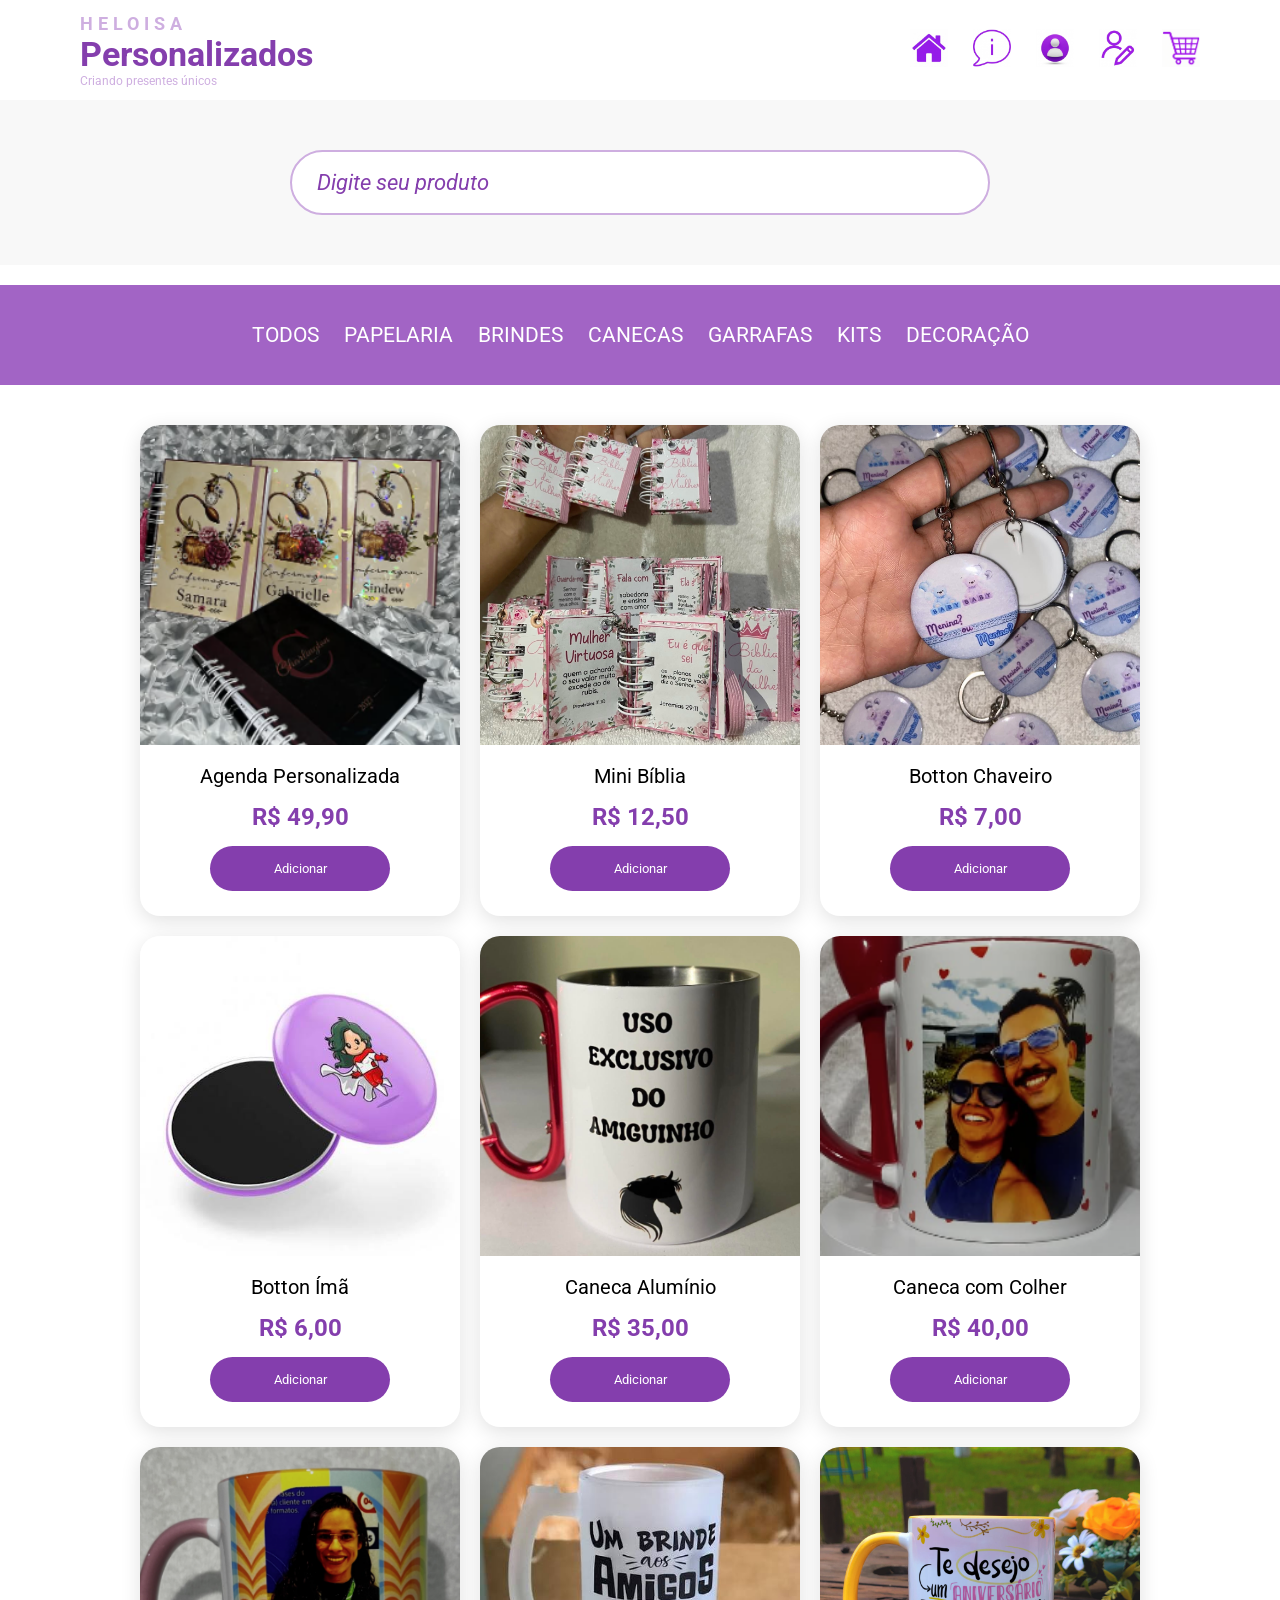
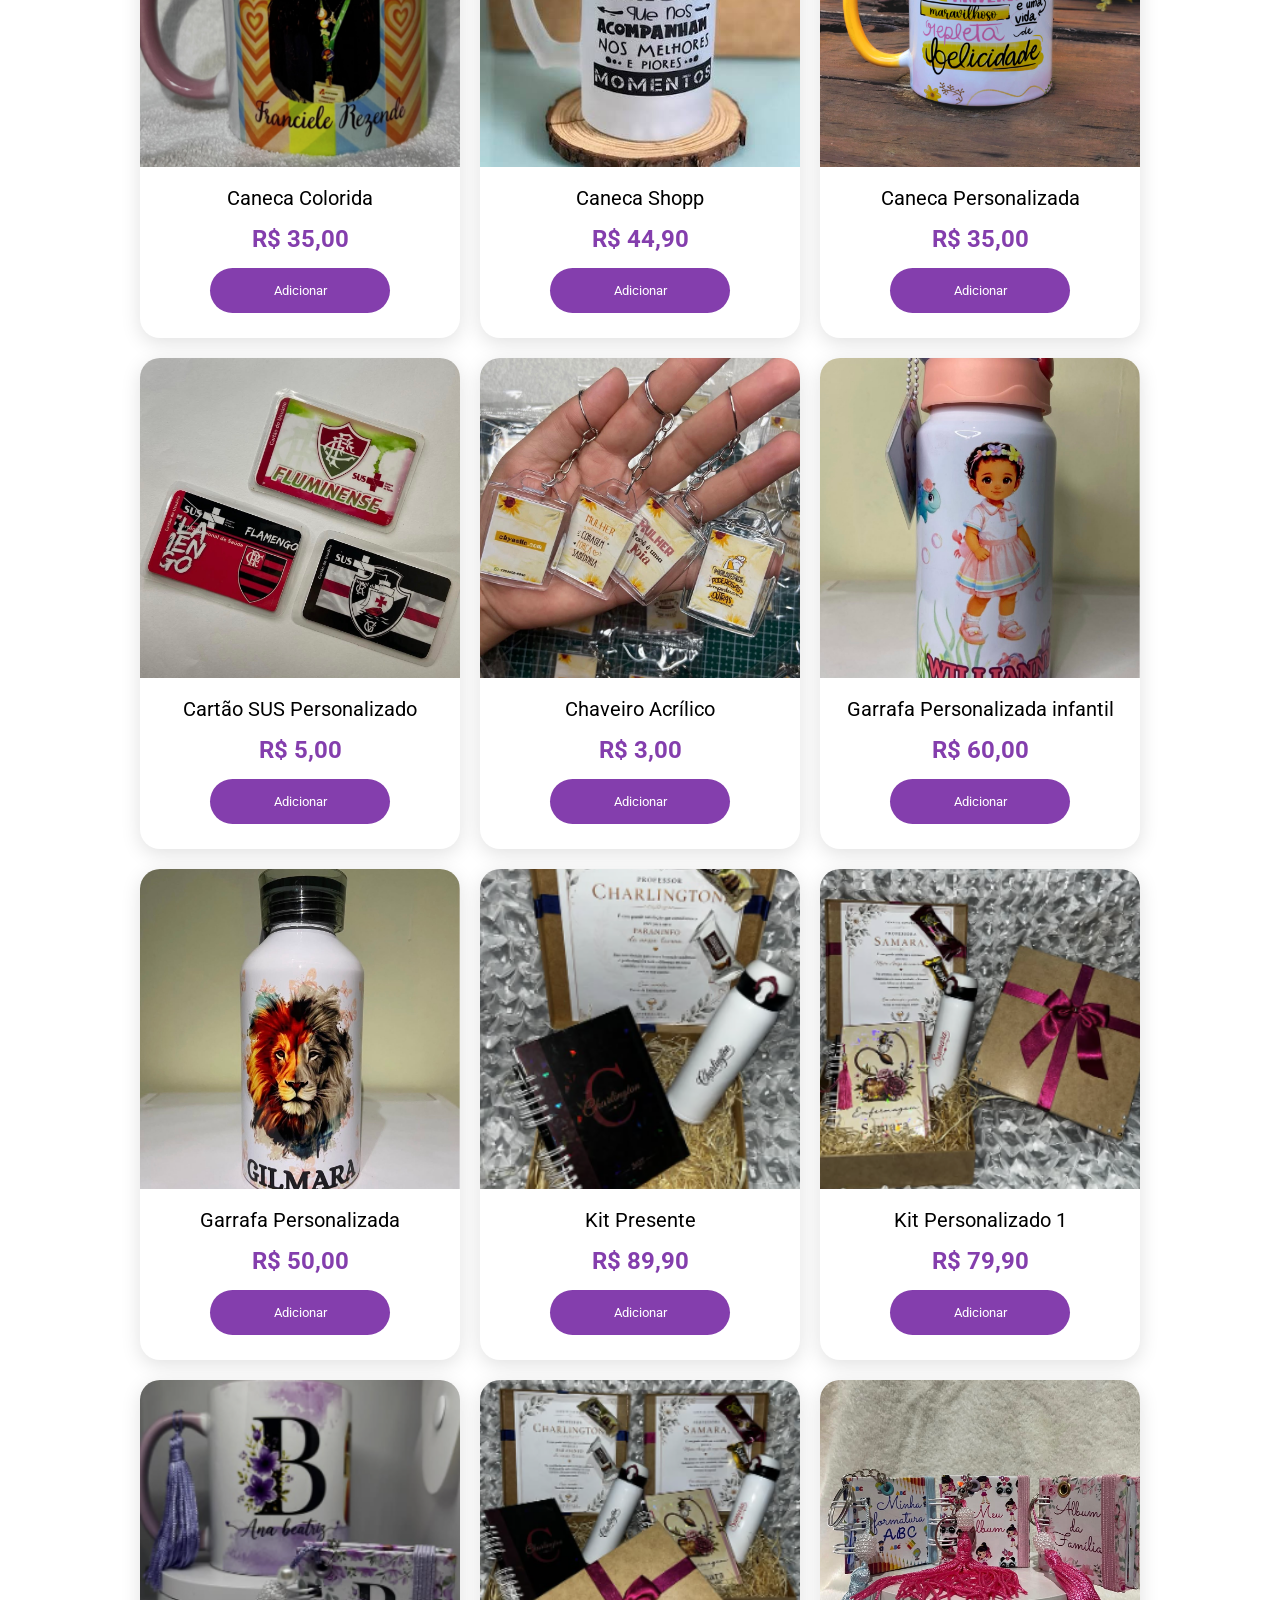
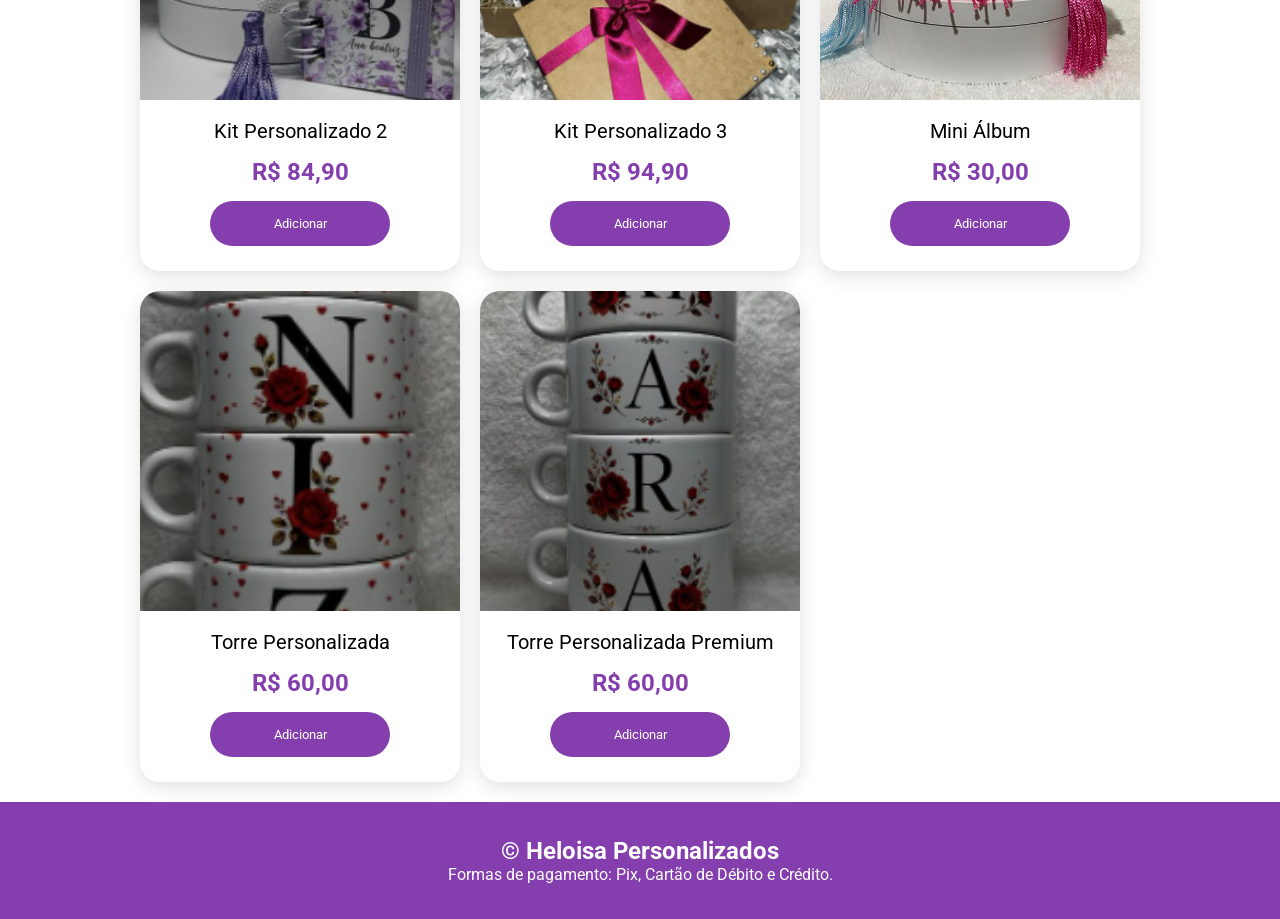
<file: index.html>
<!DOCTYPE html>
<html lang="pt-br">

<head>
    <meta charset="UTF-8">
    <meta name="viewport" content="width=device-width, initial-scale=1.0">
    <title>Heloisa Personalizados</title>

    <link rel="stylesheet" href="css/style_estrutura_pagina.css">

    <script src="js/produtos.js" type="module" defer></script>
</head>

<body>

    <main id="geral">

        <header id="cabecalho">

            <div id="logo">
                <h1>HELOISA</h1>
                <h2>Personalizados</h2>
                <p>Criando presentes únicos</p>
            </div>

            <nav id="menu">
                <ul>

                    <li>
                        <a href="index.html">
                            <img src="imagens/icones/inicio.png" alt="Início" title="Início">
                        </a>
                    </li>

                    <li>
                        <a href="paginas/sobre.html">
                            <img src="imagens/icones/sobre.png" alt="Sobre" title="Sobre">
                        </a>
                    </li>

                    <li>
                        <a href="paginas/login.html">
                            <img src="imagens/icones/login.png" alt="Login" title="Login">
                        </a>
                    </li>

                    <li>
                        <a href="paginas/cadastro.html">
                            <img src="imagens/icones/cadastro.png" alt="Cadastro" title="Cadastro">
                        </a>
                    </li>

                    <li>
                        <a href="paginas/carrinho.html">
                            <img src="imagens/icones/carrinho.png" alt="Carrinho" title="Carrinho">
                        </a>
                    </li>

                </ul>
            </nav>

        </header>

        <section id="pesquisa">

            <input
             type="text"
              id="txt-pesquisa"
             class="input-pesquisa"
             placeholder="Digite seu produto">

        </section>

        <section id="secoes-produtos">

            <ul id="menu-secoes">

                <li><a href="#" class="lnk-secao">TODOS</a></li>
                <li><a href="#" class="lnk-secao">PAPELARIA</a></li>
                <li><a href="#" class="lnk-secao">BRINDES</a></li>
                <li><a href="#" class="lnk-secao">CANECAS</a></li>
                <li><a href="#" class="lnk-secao">GARRAFAS</a></li>
                <li><a href="#" class="lnk-secao">KITS</a></li>
                <li><a href="#" class="lnk-secao">DECORAÇÃO</a></li>

            </ul>

        </section>

        <section id="cards">

            <div class="card">
                <img src="imagens/agenda.png" alt="Agenda">
                <p>Agenda Personalizada</p>
                <h2>R$ 40,00</h2>
                <button class="btn-add">Adicionar</button>
            </div>

            <div class="card">
                <img src="imagens/botton ima.png" alt="Botton Imã">
                <p>Botton Imã</p>
                <h2>R$ 7,00</h2>
                <button class="btn-add">Adicionar</button>
            </div>

            <div class="card">
                <img src="imagens/caneca colherr.png" alt="Caneca com Colher">
                <p>Caneca com Colher</p>
                <h2>R$ 35,00</h2>
                <button class="btn-add">Adicionar</button>
            </div>

            <div class="card">
                <img src="imagens/caneca colorida.png" alt="Caneca Colorida">
                <p>Caneca Colorida</p>
                <h2>R$ 30,00</h2>
                <button class="btn-add">Adicionar</button>
            </div>

            <div class="card">
                <img src="imagens/biblia.png" alt="Mini Bíblia">
                <p>Mini Bíblia</p>
                <h2>R$ 15,00</h2>
                <button class="btn-add">Adicionar</button>
            </div>

            <div class="card">
                <img src="imagens/caneca shopp.png" alt="Caneca Shopp">
                <p>Caneca Shopp</p>
                <h2>R$ 50,00</h2>
                <button class="btn-add">Adicionar</button>
            </div>

            <div class="card">
                <img src="imagens/caneca.png" alt="Caneca">
                <p>Caneca Amarela</p>
                <h2>R$ 30,00</h2>
                <button class="btn-add">Adicionar</button>
            </div>

            <div class="card">
                <img src="imagens/caneca aluminio.png" alt="Caneca Alumínio">
                <p>Caneca de Alumínio</p>
                <h2>R$ 30,00</h2>
                <button class="btn-add">Adicionar</button>
            </div>

            <div class="card">
                <img src="imagens/cartao sus.png" alt="Cartão SUS">
                <p>Cartão SUS</p>
                <h2>R$ 7,00</h2>
                <button class="btn-add">Adicionar</button>
            </div>

            <div class="card">
                <img src="imagens/chaveiro acrilico.png" alt="Chaveiro Acrílico">
                <p>Chaveiro Acrílico</p>
                <h2>R$ 3,00</h2>
                <button class="btn-add">Adicionar</button>
            </div>

            <div class="card">
                <img src="imagens/botton chaveiro.png" alt="Chaveiro Botton">
                <p>Chaveiro Botton</p>
                <h2>R$ 5,00</h2>
                <button class="btn-add">Adicionar</button>
            </div>

            <div class="card">
                <img src="imagens/garrafa.png" alt="Garrafa Infantil">
                <p>Garrafa Infantil</p>
                <h2>R$ 60,00</h2>
                <button class="btn-add">Adicionar</button>
            </div>

            <div class="card">
                <img src="imagens/garrafa2.png" alt="Garrafa de Rosca">
                <p>Garrafa de Rosca</p>
                <h2>R$ 50,00</h2>
                <button class="btn-add">Adicionar</button>
            </div>

            <div class="card">
                <img src="imagens/kit.png" alt="Kit">
                <p>Kit Garrafa + Agenda</p>
                <h2>R$ 45,00</h2>
                <button class="btn-add">Adicionar</button>
            </div>

        </section>

        <footer id="rodape">

            <h2>&copy; Heloisa Personalizados</h2>

            <p>Formas de pagamento: Pix, Cartão de Débito e Crédito.</p>

        </footer>

    </main>

</body>

</html>
</file>
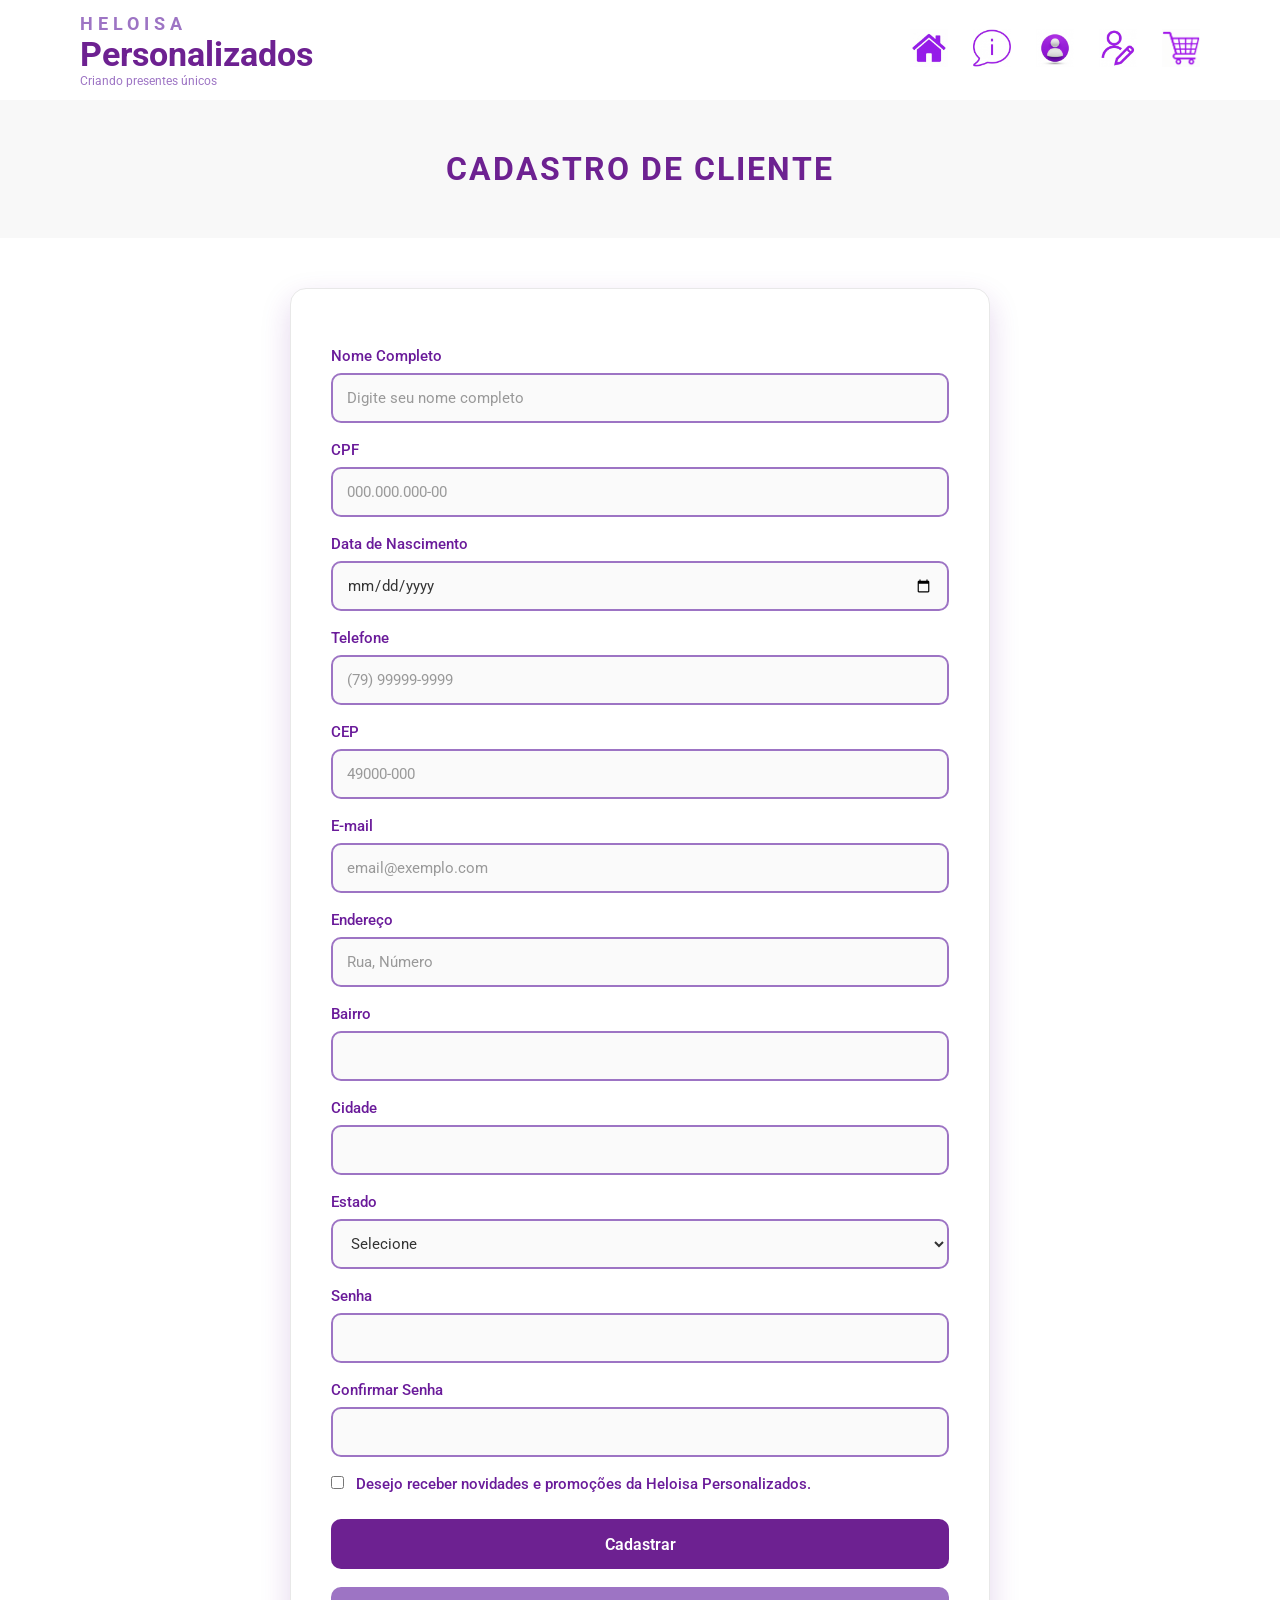
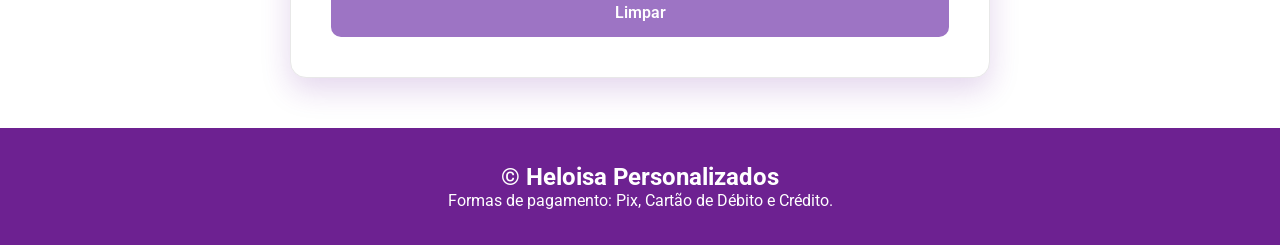
<file: paginas/cadastro.html>
<!DOCTYPE html>
<html lang="pt-br">

<head>

    <meta charset="UTF-8">
    <meta name="viewport" content="width=device-width, initial-scale=1.0">

    <title>Cadastro - Heloisa Personalizados</title>

    <link rel="stylesheet" href="../css/style_formulario.css">
    <script src="../js/consulta_cep.js" defer></script>

</head>

<body>

    <main id="geral">

        <header id="cabecalho">

            <div id="logo">

                <h1>HELOISA</h1>

                <h2>Personalizados</h2>

                <p>Criando presentes únicos</p>

            </div>

            <nav id="menu">

                <ul>

                    <li>
                        <a href="../index.html">
                            <img src="../imagens/icones/inicio.png" alt="Início" title="Início">
                        </a>
                    </li>

                    <li>
                        <a href="sobre.html">
                            <img src="../imagens/icones/sobre.png" alt="Sobre" title="Sobre">
                        </a>
                    </li>

                    <li>
                        <a href="login.html">
                            <img src="../imagens/icones/login.png" alt="Login" title="Login">
                        </a>
                    </li>

                    <li>
                        <a href="cadastro.html">
                            <img src="../imagens/icones/cadastro.png" alt="Cadastro" title="Cadastro">
                        </a>
                    </li>

                    <li>
                        <a href="carrinho.html">
                            <img src="../imagens/icones/carrinho.png" alt="Carrinho" title="Carrinho">
                        </a>
                    </li>

                </ul>

            </nav>

        </header>

        <section id="pesquisa">

            <h3>Cadastro de Cliente</h3>

        </section>

        <section id="form">

            <form id="frm-pessoa">

                <label for="nome">Nome Completo</label>

                <input
                    class="input001"
                    type="text"
                    name="nome"
                    id="nome"
                    placeholder="Digite seu nome completo"
                    required>

                <label for="cpf">CPF</label>

                <input
                    class="input001"
                    type="text"
                    name="cpf"
                    id="cpf"
                    placeholder="000.000.000-00"
                    required>

                <label for="data">Data de Nascimento</label>

                <input
                    class="input001"
                    type="date"
                    name="data"
                    id="data"
                    required>

                <label for="telefone">Telefone</label>

                <input
                    class="input001"
                    type="tel"
                    name="telefone"
                    id="telefone"
                    placeholder="(79) 99999-9999"
                    required>

                <label for="cep">CEP</label>

                <input
                    class="input001"
                    type="text"
                    name="cep"
                    id="cep"
                    placeholder="49000-000">

                 <label for="email">E-mail</label>

                <input
                    class="input001"
                    type="email"
                    name="email"
                    id="email"
                    placeholder="email@exemplo.com"
                    required>

                <label for="endereco">Endereço</label>

                <input
                    class="input001"
                    type="text"
                    name="endereco"
                    id="endereco"
                    placeholder="Rua, Número"
                    required>

                <label for="bairro">Bairro</label>

                <input
                    class="input001"
                    type="text"
                    name="bairro"
                    id="bairro"
                    required>

                <label for="cidade">Cidade</label>

                <input
                    class="input001"
                    type="text"
                    name="cidade"
                    id="cidade"
                    required>

                <label for="estado">Estado</label>

             

             <select
    class="input001"
    name="estado"
    id="estado"
    required>

    <option value="">Selecione</option>
    <option value="AC">Acre</option>
    <option value="AL">Alagoas</option>
    <option value="AP">Amapá</option>
    <option value="AM">Amazonas</option>
    <option value="BA">Bahia</option>
    <option value="CE">Ceará</option>
    <option value="DF">Distrito Federal</option>
    <option value="ES">Espírito Santo</option>
    <option value="GO">Goiás</option>
    <option value="MA">Maranhão</option>
    <option value="MT">Mato Grosso</option>
    <option value="MS">Mato Grosso do Sul</option>
    <option value="MG">Minas Gerais</option>
    <option value="PA">Pará</option>
    <option value="PB">Paraíba</option>
    <option value="PR">Paraná</option>
    <option value="PE">Pernambuco</option>
    <option value="PI">Piauí</option>
    <option value="RJ">Rio de Janeiro</option>
    <option value="RN">Rio Grande do Norte</option>
    <option value="RS">Rio Grande do Sul</option>
    <option value="RO">Rondônia</option>
    <option value="RR">Roraima</option>
    <option value="SC">Santa Catarina</option>
    <option value="SP">São Paulo</option>
    <option value="SE">Sergipe</option>
    <option value="TO">Tocantins</option>

             </select>
                <label for="senha">Senha</label>

                <input
                    class="input001"
                    type="password"
                    name="senha"
                    id="senha"
                    required>

                <label for="confirmar">Confirmar Senha</label>

                <input
                    class="input001"
                    type="password"
                    name="confirmar"
                    id="confirmar"
                    required>

                <label>

                    <input
                        type="checkbox"
                        name="novidades"
                        id="novidades">

                    Desejo receber novidades e promoções da Heloisa Personalizados.

                </label>

                <input
                    type="submit"
                    value="Cadastrar"
                    class="btnCadastrar">

                <input
                    type="reset"
                    value="Limpar"
                    class="btnLimpar">

            </form>

        </section>

        <footer id="rodape">

            <h2>&copy; Heloisa Personalizados</h2>

            <p>
                Formas de pagamento: Pix, Cartão de Débito e Crédito.
            </p>

        </footer>

    </main>


</body>

</html>
</file>
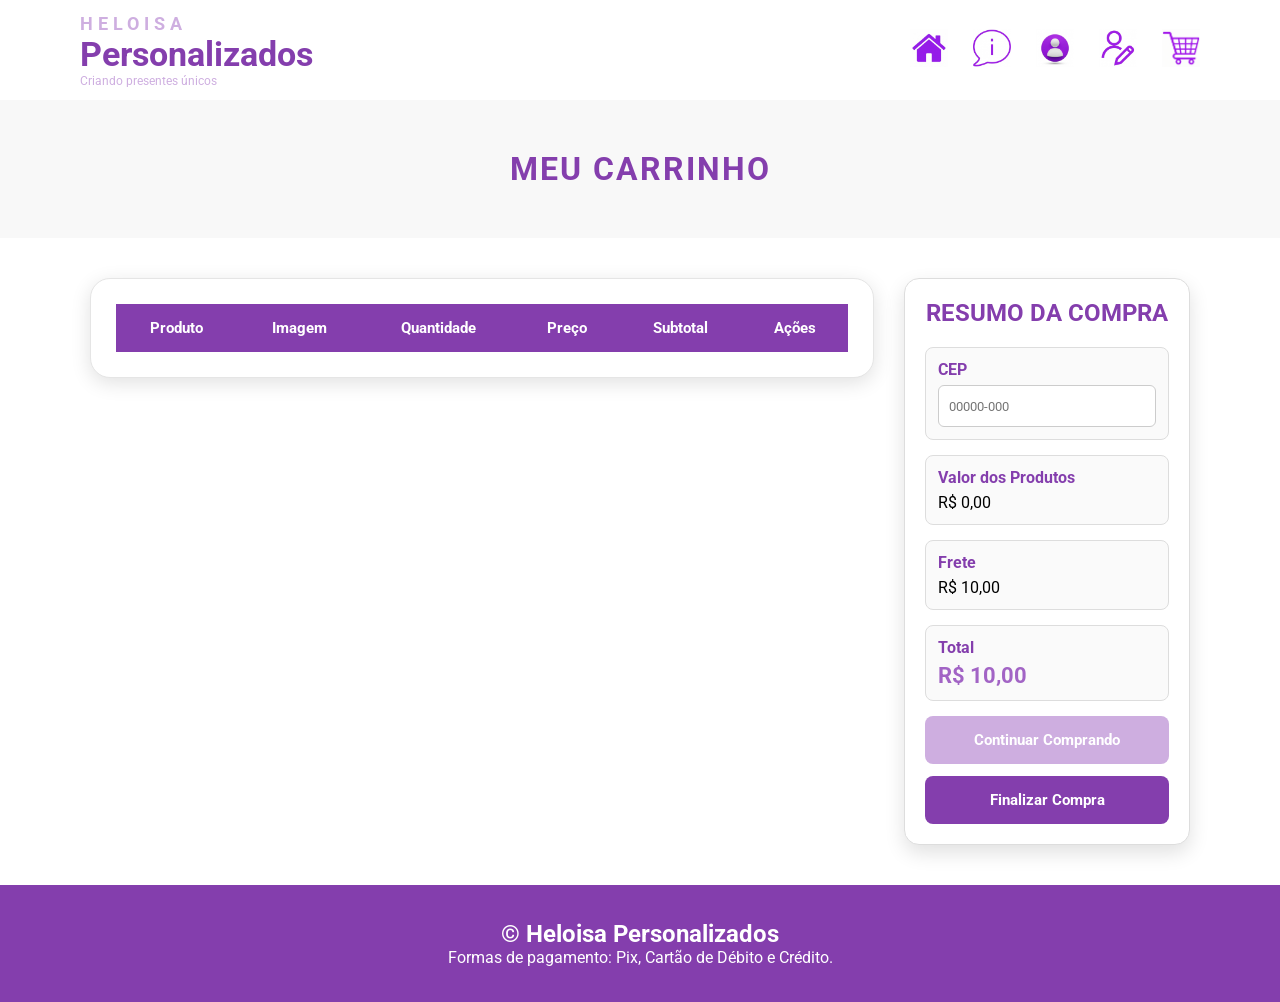
<file: paginas/carrinho.html>
<!DOCTYPE html>
<html lang="pt-br">

<head>

    <meta charset="UTF-8">
    <meta name="viewport" content="width=device-width, initial-scale=1.0">

    <title>Carrinho - Heloisa Personalizados</title>

    <link rel="stylesheet" href="../css/style_estrutura_pagina.css">

</head>

<body>

    <main id="geral">

        <header id="cabecalho">

            <div id="logo">

                <h1>HELOISA</h1>
                <h2>Personalizados</h2>
                <p>Criando presentes únicos</p>

            </div>

            <nav id="menu">

                <ul>

                    <li>
                        <a href="../index.html">
                            <img src="../imagens/icones/inicio.png" alt="Início" title="Início">
                        </a>
                    </li>

                    <li>
                        <a href="sobre.html">
                            <img src="../imagens/icones/sobre.png" alt="Sobre" title="Sobre">
                        </a>
                    </li>

                    <li>
                        <a href="login.html">
                            <img src="../imagens/icones/login.png" alt="Login" title="Login">
                        </a>
                    </li>

                    <li>
                        <a href="cadastro.html">
                            <img src="../imagens/icones/cadastro.png" alt="Cadastro" title="Cadastro">
                        </a>
                    </li>

                    <li>
                        <a href="carrinho.html">
                            <img src="../imagens/icones/carrinho.png" alt="Carrinho" title="Carrinho">
                        </a>
                    </li>

                </ul>

            </nav>

        </header>

        <section id="pesquisa">

            <h3>Meu Carrinho</h3>

        </section>

        <section id="carrinho">

            <div id="listaProdutos">

                <table>

                    <thead>

                        <tr>

                            <th>Produto</th>
                            <th>Imagem</th>
                            <th>Quantidade</th>
                            <th>Preço</th>
                            <th>Subtotal</th>
                            <th>Ações</th>

                        </tr>

                    </thead>

                    <tbody>

                    </tbody>

                </table>

            </div>

            <aside id="resumo">

                <h2>Resumo da Compra</h2>

                <div class="boxResumo">

                    <strong>CEP</strong>

                    <input
                        type="text"
                        id="cep"
                        maxlength="9"
                        placeholder="00000-000">

                </div>

                <div class="boxResumo">

                    <strong>Valor dos Produtos</strong>

                    <p id="valorProdutos">R$ 0,00</p>

                </div>

                <div class="boxResumo">

                    <strong>Frete</strong>

                    <p id="valorFrete">R$ 10,00</p>

                </div>

                <div class="boxResumo">

                    <strong>Total</strong>

                    <h3 id="valorTotal">R$ 0,00</h3>

                </div>

                <a href="../index.html" class="btnContinuar">

                    Continuar Comprando

                </a>

                <button class="btnFinalizar">

                    Finalizar Compra

                </button>

            </aside>

        </section>

        <footer id="rodape">

            <h2>&copy; Heloisa Personalizados</h2>

            <p>
                Formas de pagamento: Pix, Cartão de Débito e Crédito.
            </p>

        </footer>

    </main>

    <script src="../js/tela_carrinho.js" type="module"></script>

</body>

</html>
</file>
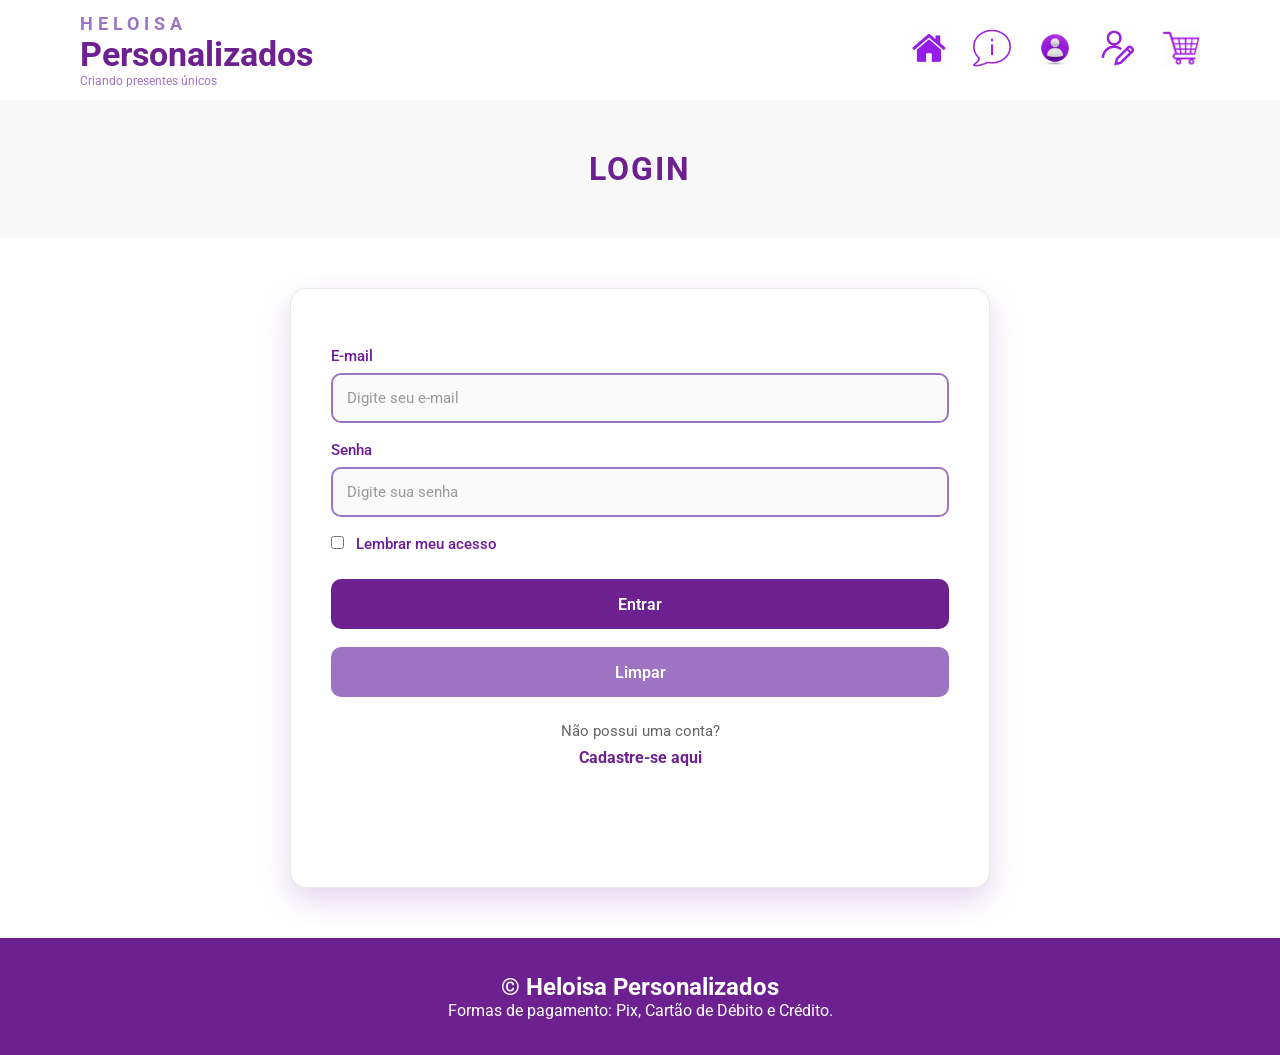
<file: paginas/login.html>
<!DOCTYPE html>
<html lang="pt-br">

<head>

    <meta charset="UTF-8">
    <meta name="viewport" content="width=device-width, initial-scale=1.0">

    <title>Login - Heloisa Personalizados</title>

    <link rel="stylesheet" href="../css/style_formulario.css">

</head>

<body>

    <main id="geral">

        <header id="cabecalho">

            <div id="logo">

                <h1>HELOISA</h1>

                <h2>Personalizados</h2>

                <p>Criando presentes únicos</p>

            </div>

            <nav id="menu">

                <ul>

                    <li>
                        <a href="../index.html">
                            <img src="../imagens/icones/inicio.png" alt="Início" title="Início">
                        </a>
                    </li>

                    <li>
                        <a href="sobre.html">
                            <img src="../imagens/icones/sobre.png" alt="Sobre" title="Sobre">
                        </a>
                    </li>

                    <li>
                        <a href="login.html">
                            <img src="../imagens/icones/login.png" alt="Login" title="Login">
                        </a>
                    </li>

                    <li>
                        <a href="cadastro.html">
                            <img src="../imagens/icones/cadastro.png" alt="Cadastro" title="Cadastro">
                        </a>
                    </li>

                    <li>
                        <a href="carrinho.html">
                            <img src="../imagens/icones/carrinho.png" alt="Carrinho" title="Carrinho">
                        </a>
                    </li>

                </ul>

            </nav>

        </header>

        <section id="pesquisa">

            <h3>Login</h3>

        </section>

        <section id="form">

            <form id="frm-pessoa">

                <label for="email">E-mail</label>

                <input
                    class="input001"
                    type="email"
                    name="email"
                    id="email"
                    placeholder="Digite seu e-mail"
                    required>

                <label for="senha">Senha</label>

                <input
                    class="input001"
                    type="password"
                    name="senha"
                    id="senha"
                    placeholder="Digite sua senha"
                    required>

                <label>

                    <input
                        type="checkbox"
                        name="lembrar"
                        id="lembrar">

                    Lembrar meu acesso

                </label>

                <input
                    type="submit"
                    value="Entrar"
                    class="btnCadastrar">

                <input
                    type="reset"
                    value="Limpar"
                    class="btnLimpar">

                <div class="cadastro-link">

                    <p>Não possui uma conta?</p>

                    <a href="cadastro.html">

                        Cadastre-se aqui

                    </a>

                </div>

            </form>

        </section>

        <footer id="rodape">

            <h2>&copy; Heloisa Personalizados</h2>

            <p>
                Formas de pagamento: Pix, Cartão de Débito e Crédito.
            </p>

        </footer>

    </main>

    

</body>

</html>
</file>
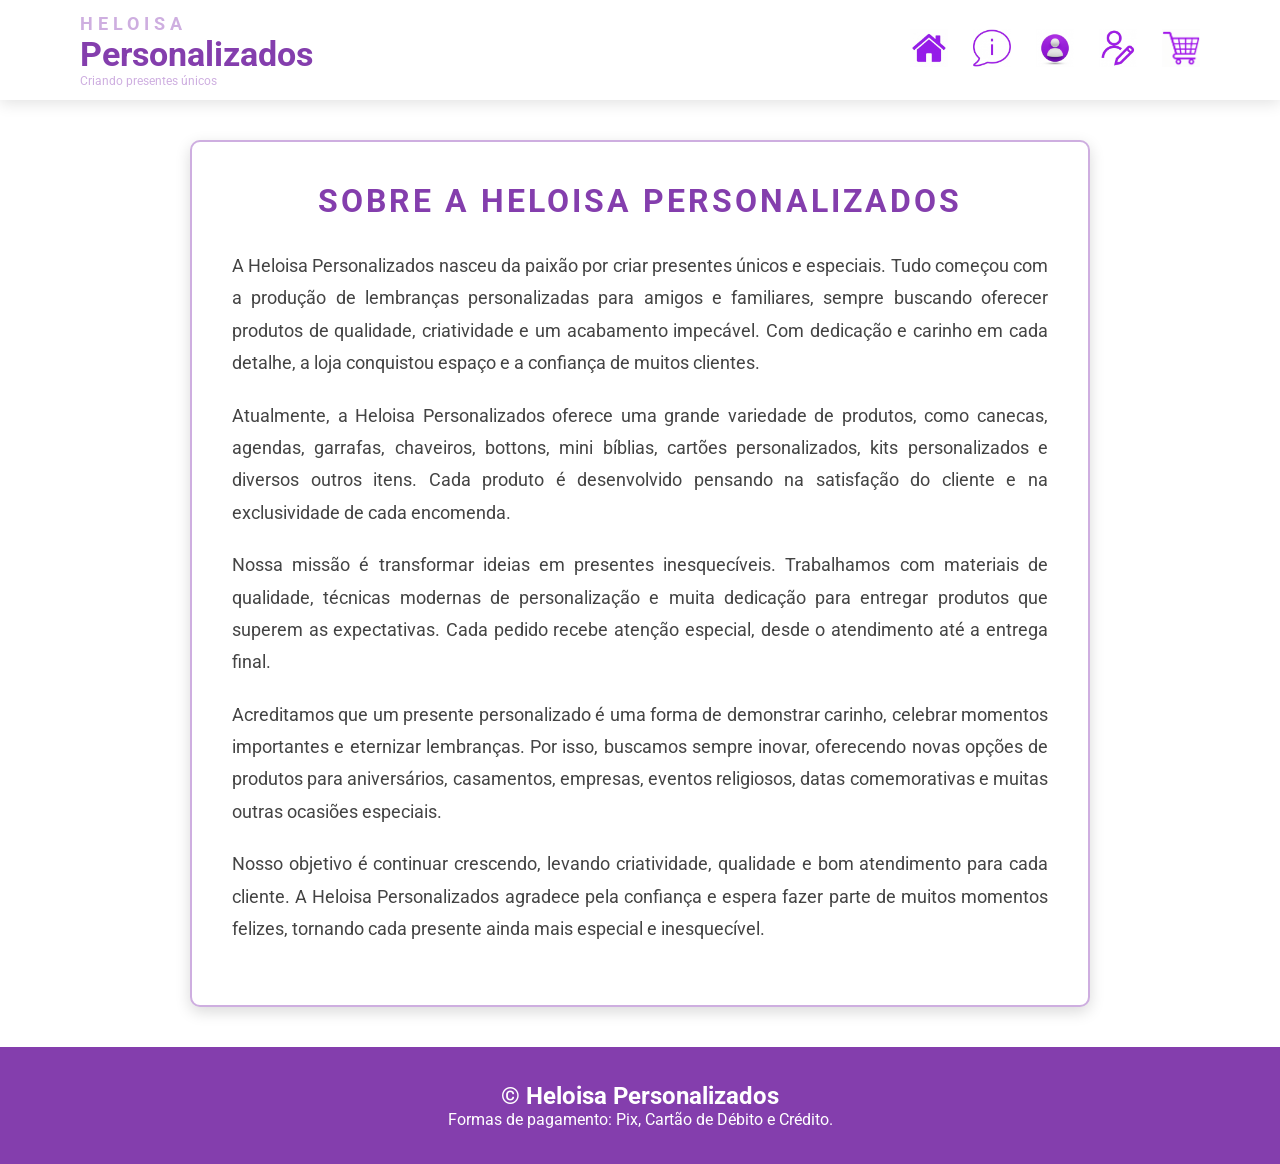
<file: paginas/sobre.html>
<!DOCTYPE html>
<html lang="pt-br">

<head>
    <meta charset="UTF-8">
    <meta name="viewport" content="width=device-width, initial-scale=1.0">
    <title>Sobre - Heloisa Personalizados</title>

    <link rel="stylesheet" href="../css/style_estrutura_pagina.css">
</head>

<body>

    <main id="geral">

        <header id="cabecalho">

          
    <div id="logo">
        <h1>HELOISA</h1>
        <h2>Personalizados</h2>
        <p>Criando presentes únicos</p>
    </div>
    
      <nav id="menu">
    <ul>

        <li>
            <a href="../index.html">
                <img src="../imagens/icones/inicio.png" alt="Início">
            </a>
        </li>

        <li>
            <a href="sobre.html">
                <img src="../imagens/icones/sobre.png" alt="Sobre">
            </a>
        </li>

        <li>
            <a href="login.html">
                <img src="../imagens/icones/login.png" alt="Login">
            </a>
        </li>

        <li>
            <a href="cadastro.html">
                <img src="../imagens/icones/cadastro.png" alt="Cadastro">
            </a>
        </li>

        <li>
            <a href="carrinho.html">
                <img src="../imagens/icones/carrinho.png" alt="Carrinho">
            </a>
        </li>

    </ul>
</nav>

        </header>

        <section id="sobre">

            <h1>Sobre a Heloisa Personalizados</h1>

            <p>
                A Heloisa Personalizados nasceu da paixão por criar presentes únicos e especiais.
                Tudo começou com a produção de lembranças personalizadas para amigos e familiares,
                sempre buscando oferecer produtos de qualidade, criatividade e um acabamento impecável.
                Com dedicação e carinho em cada detalhe, a loja conquistou espaço e a confiança de muitos clientes.
            </p>

            <p>
                Atualmente, a Heloisa Personalizados oferece uma grande variedade de produtos, como
                canecas, agendas, garrafas, chaveiros, bottons, mini bíblias, cartões personalizados,
                kits personalizados e diversos outros itens. Cada produto é desenvolvido pensando na
                satisfação do cliente e na exclusividade de cada encomenda.
            </p>

            <p>
                Nossa missão é transformar ideias em presentes inesquecíveis. Trabalhamos com materiais
                de qualidade, técnicas modernas de personalização e muita dedicação para entregar
                produtos que superem as expectativas. Cada pedido recebe atenção especial,
                desde o atendimento até a entrega final.
            </p>

            <p>
                Acreditamos que um presente personalizado é uma forma de demonstrar carinho,
                celebrar momentos importantes e eternizar lembranças. Por isso, buscamos sempre inovar,
                oferecendo novas opções de produtos para aniversários, casamentos, empresas,
                eventos religiosos, datas comemorativas e muitas outras ocasiões especiais.
            </p>

            <p>
                Nosso objetivo é continuar crescendo, levando criatividade, qualidade e bom atendimento
                para cada cliente. A Heloisa Personalizados agradece pela confiança e espera fazer parte
                de muitos momentos felizes, tornando cada presente ainda mais especial e inesquecível.
            </p>

        </section>

        <footer id="rodape">
            <h2>&copy; Heloisa Personalizados</h2>
            <p>Formas de pagamento: Pix, Cartão de Débito e Crédito.</p>
        </footer>

    </main>

</body>

</html>
</file>
<file: css/style_estrutura_pagina.css>
/*IMPORTANDO A FONTE DAS LETRAS DO google fonts*/
@import url('https://fonts.googleapis.com/css2?family=Roboto:ital,wght@0,100..900;1,100..900&display=swap');

/*DEFINE AS CONFIGURAÇÕES EM TODOS ELEMENTOS DA PÁGINA*/
*{
    margin:0px;
    padding:0px;
    box-sizing:border-box;
    font-family:roboto;
}

/*CRIANDO VARIÁVEIS*/
:root{
    --cor01:#a264c5;
    --cor02:#843ead;
    --cor03:#ceaee0;
    --branca:#ffffff;
}

/*FORMATANDO A TAG main PELO ID geral*/
#geral{
    width:100%;
    margin:0px;
    display:flex;
    flex-direction:column;
    align-items:center;
    justify-content:center;
}

/*FORMATANDO O CABEÇALHO*/
#cabecalho{
    width:100%;
    height:100px;
    padding:20px 80px;
    background-color:var(--branca);

    display:flex;
    align-items:center;
    justify-content:space-between;

    box-shadow:0px 3px 15px rgba(0,0,0,.12);
}

/*FORMATANDO A LOGO*/
#logo{
    display:flex;
    flex-direction:column;
    justify-content:center;
}

#logo h1{
    font-size:18px;
    color:var(--cor03);
    letter-spacing:5px;
}

#logo h2{
    font-size:34px;
    color:var(--cor02);
}

#logo p{
    font-size:12px;
    color:var(--cor03);
}

/*CONFIGURANDO MENU NA HORIZONTAL*/
#menu ul,
#menu-secoes{
    display:flex;
    gap:25px;
    list-style:none;
}

#menu img{
    width:38px;
    height:38px;
    transition:.3s;
}

#menu img:hover{
    transform:scale(1.15);
}

/*FORMATANDO LINKS*/
#menu a:link,
#menu a:visited{
    font-size:1.4em;
    text-transform:uppercase;
    letter-spacing:5px;
    text-decoration:none;
    color:var(--cor02);
}

#menu a:hover{
    font-size:1.6em;
    text-transform:uppercase;
    letter-spacing:5px;
    text-decoration:none;
    color:var(--cor03);
}

#menu a:active{
    font-size:1.6em;
    text-transform:uppercase;
    letter-spacing:5px;
    text-decoration:none;
    color:var(--cor01);
}

/*FORMATANDO SECTION pesquisa*/
#pesquisa{
    width:100%;
    padding:50px 0px;
    display:flex;
    justify-content:center;
    align-items:center;
    background:#f8f8f8;
}

#pesquisa h3{
    color:var(--cor02);
    font-size:2em;
    text-transform:uppercase;
    letter-spacing:2px;
}

#pesquisa input{
    width:700px;
    max-width:90%;
    height:65px;
    padding:0px 25px;
    border:2px solid var(--cor03);
    border-radius:35px;
    font-size:22px;
    outline:none;
}

#pesquisa input::placeholder{
    color:var(--cor02);
    font-style:italic;
}

/*FORMATANDO O MENU DE SEÇÕES*/
#secoes-produtos{
    width:100%;
    min-height:100px;
    background-color:var(--cor01);
    margin:20px 0px;
    padding:20px;
    display:flex;
    align-items:center;
    justify-content:center;
}

.lnk-secao:link,
.lnk-secao:visited{
    text-decoration:none;
    font-size:1.3em;
    text-transform:uppercase;
    color:var(--branca);
}

.lnk-secao:hover{
    color:var(--cor02);
}

/*FORMATANDO OS CARDS*/
#cards{
    display:grid;
    grid-template-columns:repeat(auto-fit,minmax(250px,1fr));
    gap:20px;
    margin:20px 0px;
    width:1000px;
    min-height:800px;
}

.card{
    background:var(--branca);
    border-radius:20px;
    overflow:hidden;
    text-align:center;
    box-shadow:0px 5px 20px rgba(0,0,0,.12);
    transition:.3s;
}

.card:hover{
    transform:translateY(-10px);
}

.card img{
    width:100%;
    height:320px;
    object-fit:cover;
}

.card p{
    margin:15px;
    font-size:20px;
}

.card h2{
    color:var(--cor02);
    margin-bottom:15px;
}

.card button{
    width:180px;
    height:45px;
    margin-bottom:25px;
    border:none;
    border-radius:30px;
    background-color:var(--cor02);
    color:var(--branca);
    cursor:pointer;
    transition:.3s;
}

.card button:hover{
    background-color:var(--cor01);
}
/*FORMATANDO A PÁGINA SOBRE*/
#sobre{
    width:900px;
    margin:40px auto;
    padding:40px;
    background-color:var(--branca);
    border:2px solid var(--cor03);
    border-radius:10px;
    box-shadow:0px 5px 15px rgba(0,0,0,.15);
}

#sobre h1{
    text-align:center;
    color:var(--cor02);
    font-size:2em;
    text-transform:uppercase;
    letter-spacing:3px;
    margin-bottom:30px;
}

#sobre p{
    font-size:18px;
    line-height:1.8;
    text-align:justify;
    margin-bottom:20px;
    color:#444;
}

#sobre strong{
    color:var(--cor02);
}

/*FORMATANDO O RODAPÉ*/
#rodape{
    width:100%;
    background-color:var(--cor02);
    color:var(--branca);
    text-align:center;
    padding:35px 20px;

    display:flex;
    flex-direction:column;
    align-items:center;
    justify-content:center;
}

/*FORMATANDO A SECTION CARRINHO*/
#carrinho{
    width:1100px;
    max-width:95%;
    margin:40px auto;
    display:flex;
    align-items:flex-start;
    justify-content:space-between;
    gap:30px;
}

/*FORMATANDO A DIV LISTA DE PRODUTOS*/
#listaProdutos{
    flex:3;
    background:var(--branca);
    padding:25px;
    border:1px solid #e5e5e5;
    border-radius:20px;
    box-shadow:0px 5px 20px rgba(0,0,0,.12);
}

#listaProdutos h1{
    text-align:center;
    color:var(--cor02);
    margin-bottom:25px;
    text-transform:uppercase;
    letter-spacing:2px;
}

#listaProdutos table{
    width:100%;
    border-collapse:collapse;
}

#listaProdutos th{
    background-color:var(--cor02);
    color:var(--branca);
    padding:15px;
    font-size:15px;
}

#listaProdutos td{
    padding:18px 12px;
    text-align:center;
    vertical-align:middle;
    border-bottom:1px solid #ececec;
}

#listaProdutos td:first-child{
    text-align:left;
}

#listaProdutos tr:hover{
    background:#faf7fd;
}

#listaProdutos img{
    width:90px;
    height:90px;
    object-fit:contain;
}

/*FORMATANDO O CONTROLE DE QUANTIDADE*/
.controleQuantidade{
    display:flex;
    align-items:center;
    justify-content:center;
    gap:5px;
}

.controleQuantidade button{
    width:25px;
    height:25px;
    border:1px solid var(--cor02);
    background:var(--branca);
    color:var(--cor02);
    border-radius:3px;
    cursor:pointer;
    font-weight:bold;
}

.controleQuantidade button:hover{
    background:#9d6edb;
    color:var(--branca);
}

.controleQuantidade input{
    width:35px;
    height:25px;
    text-align:center;
    border:1px solid var(--cor02);
    border-radius:3px;
}

/*FORMATANDO O BOTÃO REMOVER*/
.btnRemover{
    background:var(--cor02);
    color:var(--branca);
    border:none;
    padding:8px 15px;
    border-radius:5px;
    cursor:pointer;
    font-weight:bold;
}

.btnRemover:hover{
    background:#972020;
}

/*FORMATANDO A DIV RESUMO*/
#resumo{
    flex:1;
    background:var(--branca);
    padding:20px;
    border:1px solid #ddd;
    border-radius:15px;
    box-shadow:0px 8px 20px rgba(0,0,0,.12);
    position:sticky;
    top:20px;
}

#resumo h2{
    text-align:center;
    color:var(--cor02);
    margin-bottom:20px;
    text-transform:uppercase;
}

.boxResumo{
    border:1px solid #ddd;
    border-radius:8px;
    padding:12px;
    margin-bottom:15px;
    background:#fafafa;
}

.boxResumo strong{
    display:block;
    color:var(--cor02);
    margin-bottom:6px;
}

.boxResumo p,
.boxResumo h3{
    margin:0;
}

.boxResumo h3{
    color:var(--cor01);
    font-size:22px;
}

#resumo input{
    width:100%;
    height:42px;
    padding:10px;
    border:1px solid #ccc;
    border-radius:6px;
    outline:none;
}

#resumo input:focus{
    border-color:var(--cor02);
    box-shadow:0px 0px 8px rgba(132,62,173,.25);
}

/*FORMATANDO OS BOTÕES*/
.btnContinuar,
.btnFinalizar{
    width:100%;
    height:48px;
    margin-top:12px;
    border:none;
    border-radius:8px;
    cursor:pointer;
    text-decoration:none;
    display:block;
    text-align:center;
    line-height:48px;
    font-size:15px;
    font-weight:bold;
    transition:.3s;
}

.btnContinuar{
    background-color:var(--cor03);
    color:var(--branca);
}

.btnContinuar:hover{
    background-color:var(--cor01);
}

.btnFinalizar{
    background-color:var(--cor02);
    color:var(--branca);
}

.btnFinalizar:hover{
    background-color:var(--cor01);
}

/*RESPONSIVIDADE*/
@media(max-width:900px){

    #cards{
        grid-template-columns:repeat(2,1fr);
    }

    #cabecalho{
        padding:20px;
    }

    #carrinho{
        flex-direction:column;
    }

    #listaProdutos,
    #resumo{
        width:100%;
    }

    #resumo{
        position:static;
    }

}

@media(max-width:768px){

    #sobre{
        width:95%;
        padding:20px;
    }

    #sobre h1{
        font-size:1.5em;
    }

    #sobre p{
        font-size:16px;
    }

}

@media(max-width:600px){

    #cards{
        grid-template-columns:1fr;
    }

    #pesquisa input{
        width:90%;
    }

    #menu ul{
        gap:10px;
    }

}
</file>
<file: css/style_formulario.css>
@import url("style_estrutura_pagina.css");
@import url("https://fonts.googleapis.com/css2?family=Roboto:wght@300;400;500;700&display=swap");

/*CONFIGURAÇÕES GERAIS*/

body{
    font-family: "Roboto", sans-serif;
}

/*CORES*/

:root{
    --cor01:#6A1B9A;
    --cor02:#6D2191;
    --cor03:#9D74C4;
    --cor04:#9368BB;
    --cor05:#8B50CF;
    --branca:#FFFFFF;
    --cinza:#666666;
    --borda:#E8E8E8;

    --sombra:0 12px 30px rgba(106,27,154,.18);
}

/*FORMULÁRIO*/

#form{
    width:700px;
    min-height:600px;
    margin:50px auto;
    padding:40px;

    background:var(--branca);

    border:1px solid var(--borda);
    border-radius:16px;

    box-shadow:var(--sombra);
}

#form h3{
    text-align:center;
    font-size:30px;
    font-weight:700;
    color:var(--cor02);
    margin-bottom:30px;
}

#frm-pessoa{
    display:flex;
    flex-direction:column;
}

#frm-pessoa label{
    display:block;
    margin-top:18px;
    margin-bottom:8px;

    font-size:15px;
    font-weight:500;

    color:var(--cor01);
}

/*CAMPOS*/

.input001,
.input002,
select{
    width:100%;
    height:50px;

    padding:0 14px;

    border:2px solid var(--cor03);
    border-radius:10px;

    background:#fafafa;
    color:#333;

    font-size:15px;

    outline:none;
    transition:.3s;

    box-sizing:border-box;
}

.input001:focus,
.input002:focus,
select:focus{
    background:var(--branca);
    border-color:var(--cor02);
    box-shadow:0 0 10px rgba(109,33,145,.25);
}

.input001::placeholder,
.input002::placeholder{
    color:#999;
}

/*CHECKBOX*/

#novidades,
#lembrar{
    margin-right:8px;
    cursor:pointer;
}

/*BOTÕES*/

.btnCadastrar,
.btnLimpar{
    width:100%;
    height:50px;
    margin-top:18px;
    border:none;
    border-radius:10px;
    font-size:16px;
    font-weight:600;
    cursor:pointer;
    transition:.3s;
}

.btnCadastrar{
    background:var(--cor02);
    color:var(--branca);
}

.btnCadastrar:hover{
    background:var(--cor01);
    transform:translateY(-2px);
}

.btnLimpar{
    background:var(--cor03);
    color:var(--branca);
}

.btnLimpar:hover{
    background:#7A36B4;
    transform:translateY(-2px);
}

/*LINK DE CADASTRO (LOGIN)*/

.cadastro-link{
    margin-top:25px;
    text-align:center;
}

.cadastro-link p{
    margin-bottom:8px;
    color:var(--cinza);
    font-size:15px;
}

.cadastro-link a{
    color:var(--cor02);
    font-weight:bold;
    text-decoration:none;
    transition:.3s;
}

.cadastro-link a:hover{
    color:var(--cor01);
    text-decoration:underline;
}

/*RESPONSIVO*/

@media (max-width:768px){

    #form{
        width:95%;
        margin:25px auto;
        padding:25px;
    }

    #form h3{
        font-size:26px;
    }

    .input001,
    .input002,
    select,
    .btnCadastrar,
    .btnLimpar{
        height:46px;
    }

}
</file>
